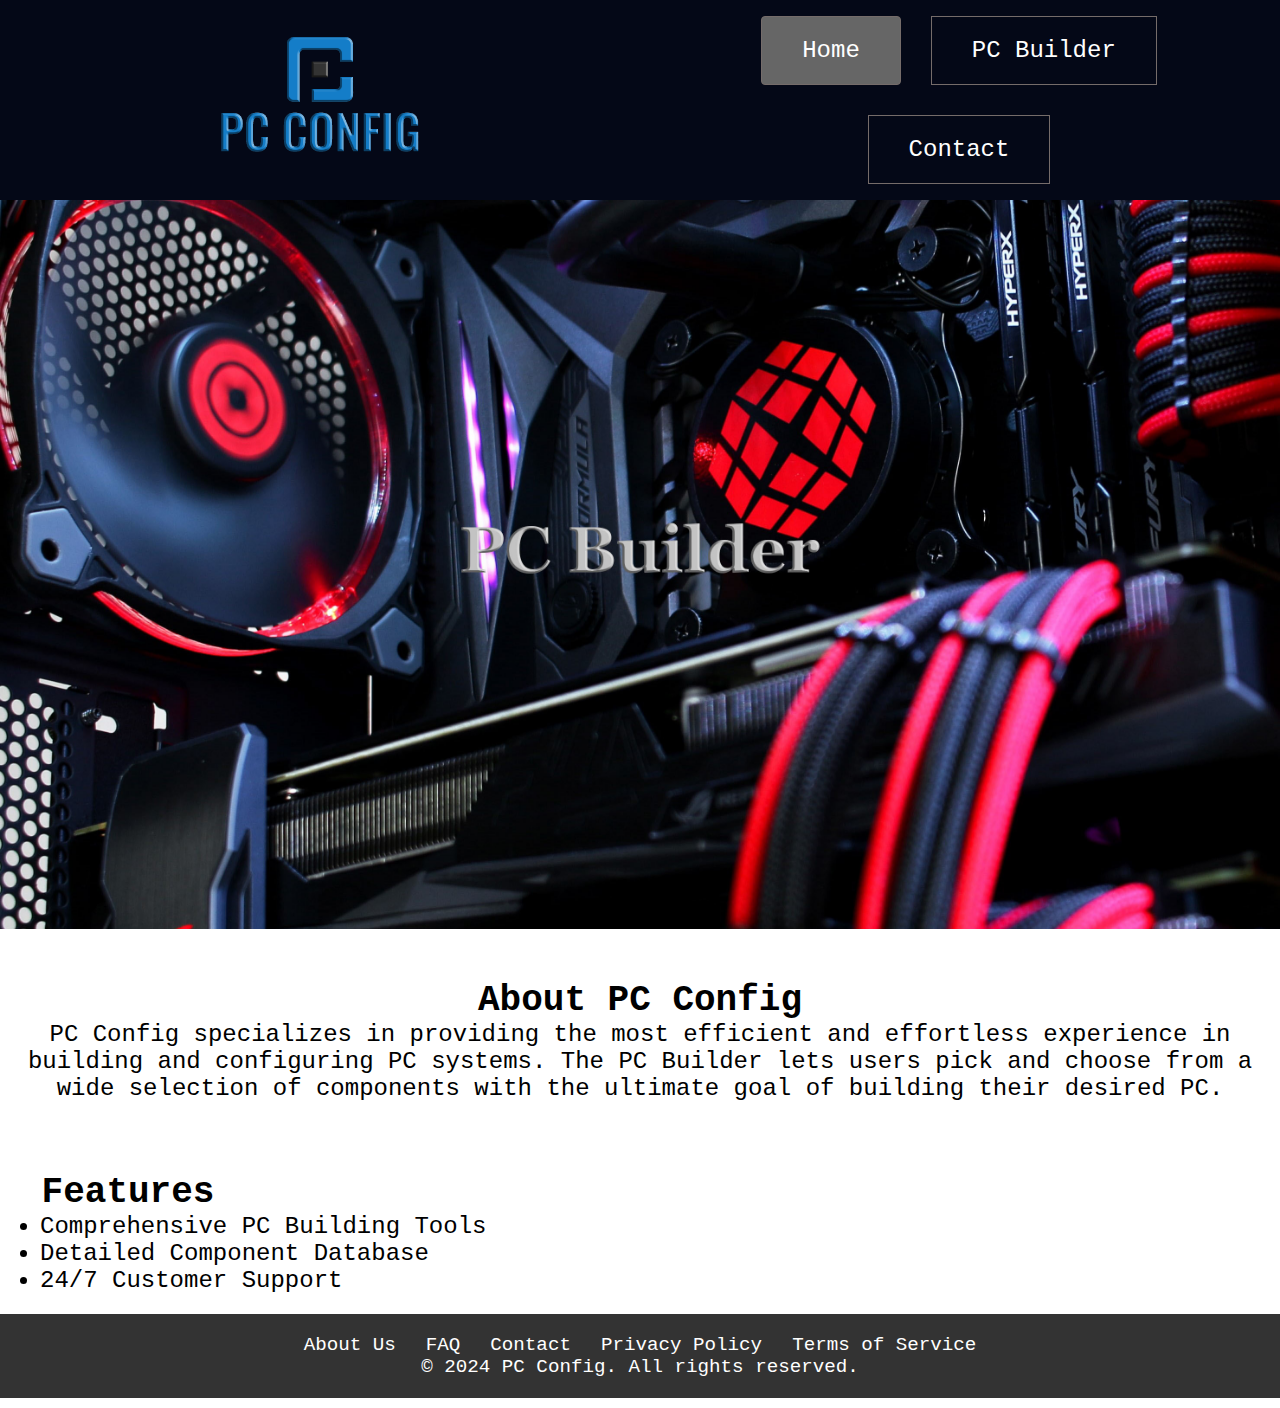
<file: index.html>
<!DOCTYPE html>
<html lang="en">
<head>
    <meta charset="UTF-8">
    <meta name="viewport" content="width=device-width, initial-scale=1.0">
    <title>PC Configurator</title>
    <link rel="stylesheet" href="styles.css">
    <link rel="icon" type="image/x-icon" href="favicon.png">
</head>
<body>
    <header class="clearfix">
        <div class="logo">
            <img src="pcc.png" alt="PCC Logo" width="250" height="170">
        </div>
        <nav>
            <ul class="nav-links">
                <li><a href="index.html">Home</a></li>
                <li><a href="builder.html">PC Builder</a></li>
                <li><a href="contact.html">Contact</a></li>
            </ul>
        </nav>
    </header>
    <main>
        <div class="img-container-fullscreen zoom">
            <a href="builder.html">
                <img src="builder.jpg" alt="PC Builder">
                <div class="overlay-text">PC Builder</div>
            </a>
        </div>
        <section class="about-pc-config">
            <h2><center>About PC Config</center></h2>
            <p><center>PC Config specializes in providing the most efficient and effortless experience in building and configuring PC systems. The PC Builder lets users pick and choose from a wide selection of components with the ultimate goal of building their desired PC.</center></p>
        </section>
        <section class="features">
            <h2>&nbsp;Features</h2>
            <ul>
                <li>Comprehensive PC Building Tools</li>
                <li>Detailed Component Database</li>
                <li>24/7 Customer Support</li>
            </ul>
        </section>
    </main>
    <footer>
        <ul class="footer-links">
            <li><a href="contact.html#about-us">About Us</a></li>
            <li><a href="contact.html#faq">FAQ</a></li>
            <li><a href="contact.html#contact-form">Contact</a></li>
            <li><a href="contact.html#privacy-policy">Privacy Policy</a></li>
            <li><a href="contact.html#terms-of-service">Terms of Service</a></li>
        </ul>
        <p>&copy; 2024 PC Config. All rights reserved.</p>
    </footer>
    <script src="scripts.js"></script>
</body>
</html>
</file>
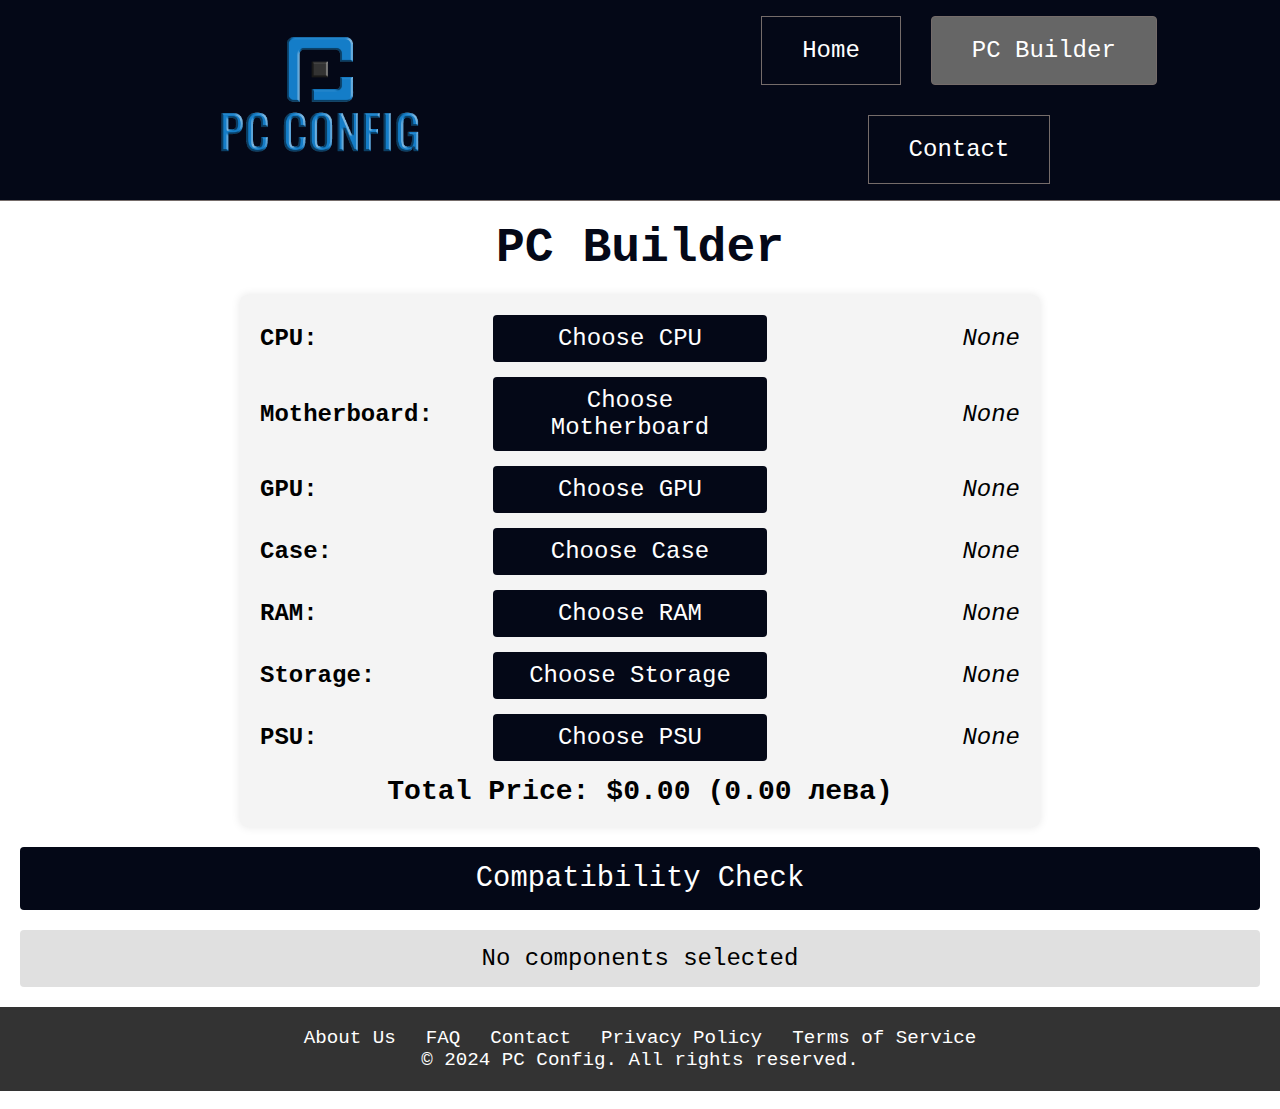
<file: builder.html>
<!DOCTYPE html>
<html lang="en">
<head>
    <meta charset="UTF-8">
    <meta name="viewport" content="width=device-width, initial-scale=1.0">
    <title>PC Builder</title>
    <link rel="stylesheet" href="styles.css">
    <link rel="icon" type="image/x-icon" href="favicon.png">
</head>
<body class="builder-page">
    <header class="clearfix">
        <div class="logo">
            <img src="pcc.png" alt="PCC Logo" width="250" height="170">
        </div>
        <nav>
            <ul class="nav-links">
                <li><a href="index.html">Home</a></li>
                <li><a href="builder.html" class="active">PC Builder</a></li>
                <li><a href="contact.html">Contact</a></li>
            </ul>
        </nav>
    </header>
    <main>
        <h1>PC Builder</h1>
        <div class="component-list">
            <div class="component">
                <label>CPU:</label>
                <button class="choose-button" onclick="window.location.href='select-cpu.html'">Choose CPU</button>
                <span id="selected-cpu">None</span>
            </div>
            <div class="component">
                <label>Motherboard:</label>
                <button class="choose-button" onclick="window.location.href='select-motherboard.html'">Choose Motherboard</button>
                <span id="selected-motherboard">None</span>
            </div>
            <div class="component">
                <label>GPU:</label>
                <button class="choose-button" onclick="window.location.href='select-gpu.html'">Choose GPU</button>
                <span id="selected-gpu">None</span>
            </div>
            <div class="component">
                <label>Case:</label>
                <button class="choose-button" onclick="window.location.href='select-case.html'">Choose Case</button>
                <span id="selected-case">None</span>
            </div>
            <div class="component">
                <label>RAM:</label>
                <button class="choose-button" onclick="window.location.href='select-ram.html'">Choose RAM</button>
                <span id="selected-ram">None</span>
            </div>
            <div class="component">
                <label>Storage:</label>
                <button class="choose-button" onclick="window.location.href='select-storage.html'">Choose Storage</button>
                <span id="selected-storage">None</span>
            </div>
            <div class="component">
                <label>PSU:</label>
                <button class="choose-button" onclick="window.location.href='select-psu.html'">Choose PSU</button>
                <span id="selected-psu">None</span>
            </div>
            <div class="total-price">
            <h3><center>Total Price: <span id="total-price">0.00</span></center></h3>
            </div>
        </div>
        <button type="button" class="compatibility-button">Compatibility Check</button>
        <div id="compatibility-results"></div>
    </main>
    <footer>
        <ul class="footer-links">
            <li><a href="contact.html#about-us">About Us</a></li>
            <li><a href="contact.html#faq">FAQ</a></li>
            <li><a href="contact.html#contact-form">Contact</a></li>
            <li><a href="contact.html#privacy-policy">Privacy Policy</a></li>
            <li><a href="contact.html#terms-of-service">Terms of Service</a></li>
        </ul>
        <p>&copy; 2024 PC Config. All rights reserved.</p>
    </footer>
    <script src="scripts.js"></script>
</body>
</html>
</file>
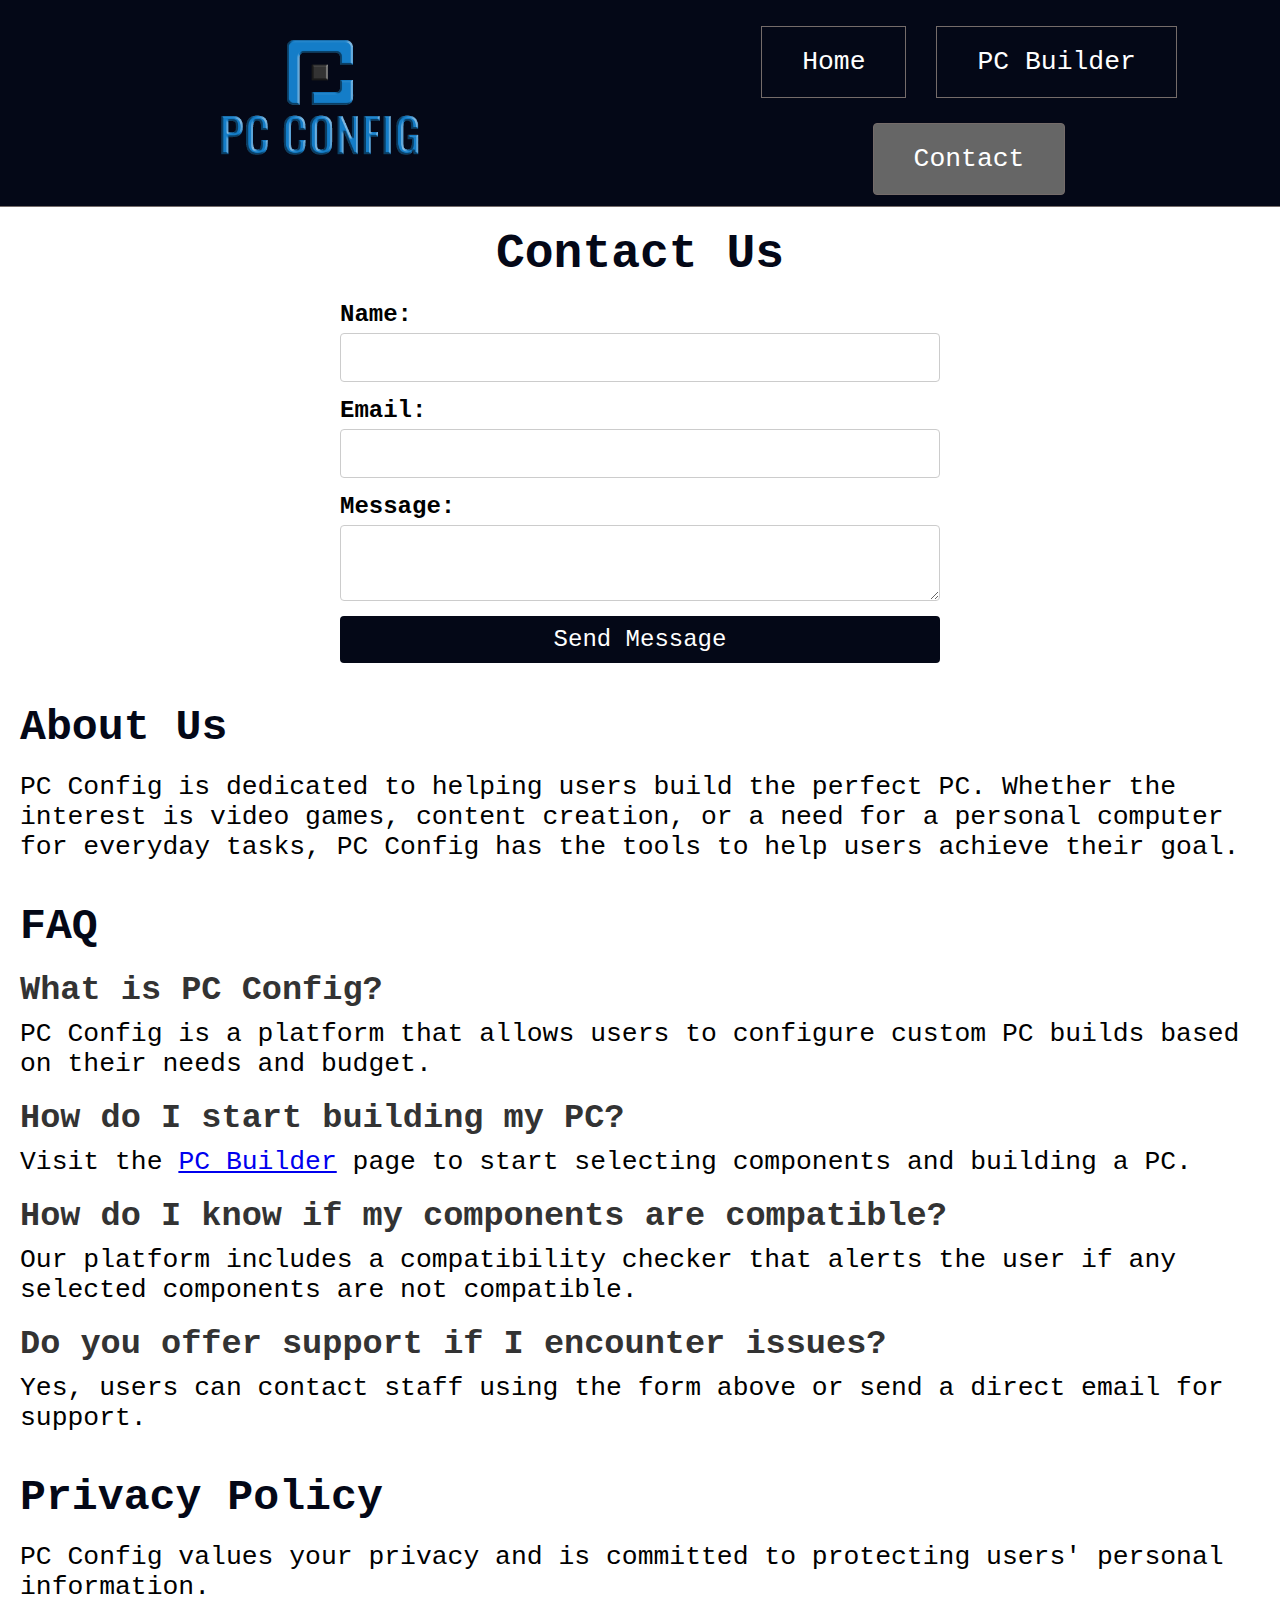
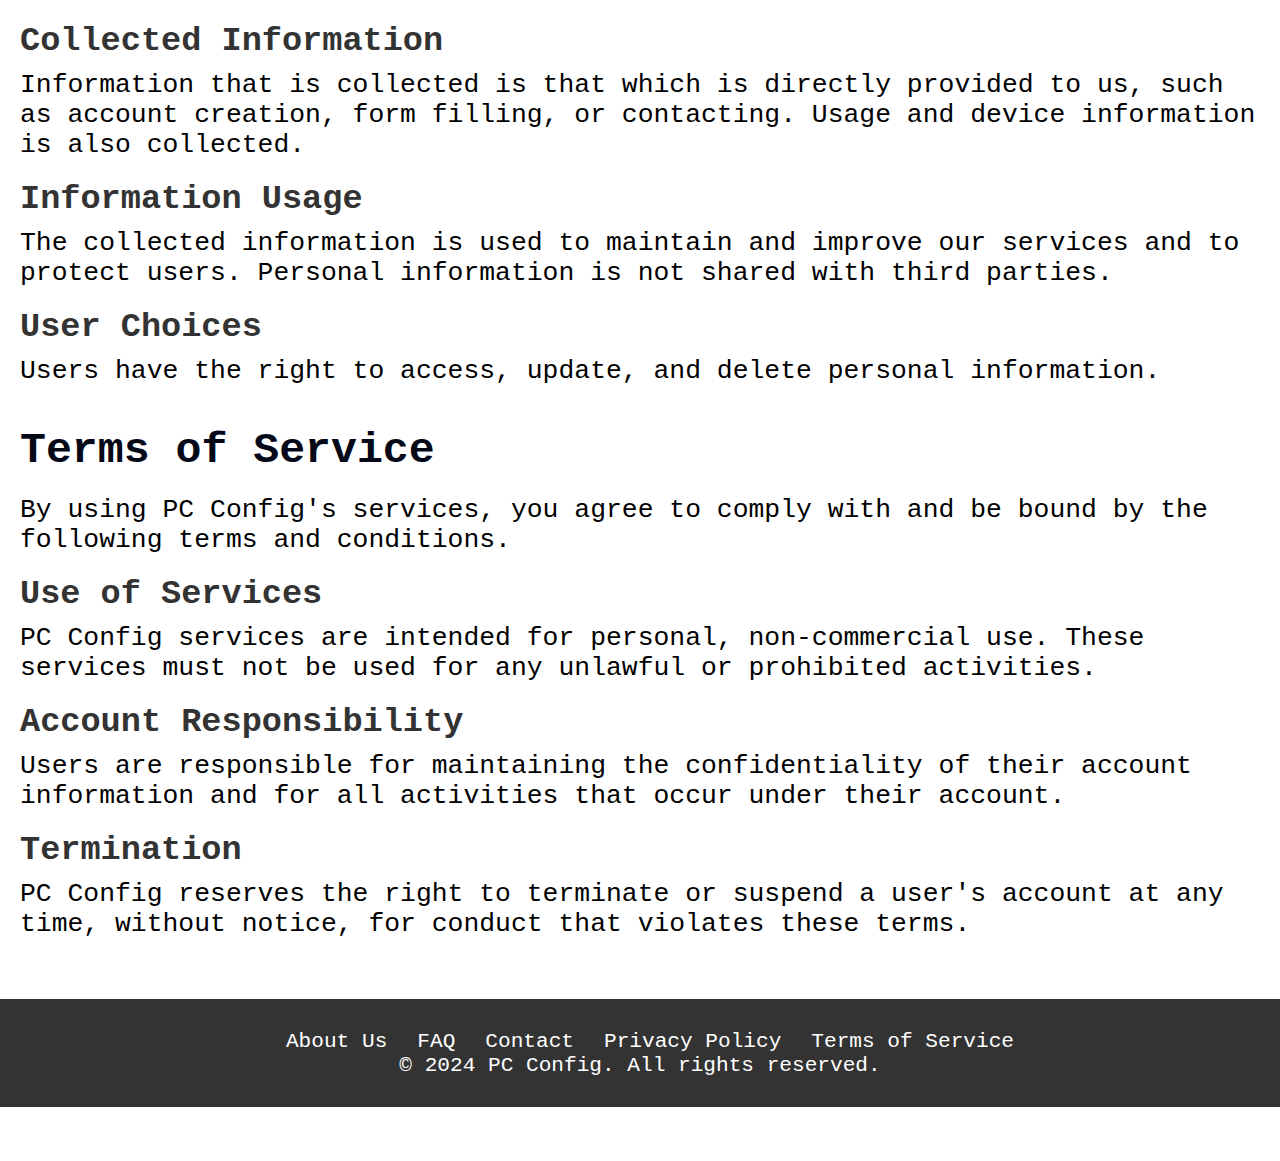
<file: contact.html>
<!DOCTYPE html>
<html lang="en">
<head>
    <meta charset="UTF-8">
    <meta name="viewport" content="width=device-width, initial-scale=1.0">
    <title>Contact Us</title>
    <link rel="stylesheet" href="styles.css">
    <link rel="icon" type="image/x-icon" href="favicon.png">
</head>
<body class="contact-page">
    <header class="clearfix">
        <div class="logo">
            <img src="pcc.png" alt="PCC Logo" width="250" height="170">
        </div>
        <nav>
            <ul class="nav-links">
                <li><a href="index.html">Home</a></li>
                <li><a href="builder.html">PC Builder</a></li>
                <li><a href="contact.html" class="active">Contact</a></li>
            </ul>
        </nav>
    </header>
    <main>
        <h1>Contact Us</h1>
        <section id="contact-form">
            <form action="#" method="post">
                <label for="name">Name:</label>
                <input type="text" id="name" name="name" required>
                <label for="email">Email:</label>
                <input type="email" id="email" name="email" required>
                <label for="message">Message:</label>
                <textarea id="message" name="message" required></textarea>
                <button type="submit">Send Message</button>
            </form>
        </section>
        <section id="about-us">
            <h2>About Us</h2>
            <p>PC Config is dedicated to helping users build the perfect PC. Whether the interest is video games, content creation, or a need for a personal computer for everyday tasks, PC Config has the tools to help users achieve their goal.</p>
        </section>
        <section id="faq">
            <h2>FAQ</h2>
            <h3>What is PC Config?</h3>
            <p>PC Config is a platform that allows users to configure custom PC builds based on their needs and budget.</p>
            <h3>How do I start building my PC?</h3>
            <p>Visit the <a href="builder.html">PC Builder</a> page to start selecting components and building a PC.</p>
            <h3>How do I know if my components are compatible?</h3>
            <p>Our platform includes a compatibility checker that alerts the user if any selected components are not compatible.</p>
            <h3>Do you offer support if I encounter issues?</h3>
            <p>Yes, users can contact staff using the form above or send a direct email for support.</p>
        </section>
        <section id="privacy-policy">
            <h2>Privacy Policy</h2>
            <p>PC Config values your privacy and is committed to protecting users' personal information.</p>
            <h3>Collected Information</h3>
            <p>Information that is collected is that which is directly provided to us, such as account creation, form filling, or contacting. Usage and device information is also collected.</p>
            <h3>Information Usage</h3>
            <p>The collected information is used to maintain and improve our services and to protect users. Personal information is not shared with third parties.</p>
            <h3>User Choices</h3>
            <p>Users have the right to access, update, and delete personal information.</p>
        </section>
        <section id="terms-of-service">
            <h2>Terms of Service</h2>
            <p>By using PC Config's services, you agree to comply with and be bound by the following terms and conditions.</p>
            <h3>Use of Services</h3>
            <p>PC Config services are intended for personal, non-commercial use. These services must not be used for any unlawful or prohibited activities.</p>
            <h3>Account Responsibility</h3>
            <p>Users are responsible for maintaining the confidentiality of their account information and for all activities that occur under their account.</p>
            <h3>Termination</h3>
            <p>PC Config reserves the right to terminate or suspend a user's account at any time, without notice, for conduct that violates these terms.</p>
        </section>
    </main>
    <footer>
        <ul class="footer-links">
            <li><a href="contact.html#about-us">About Us</a></li>
            <li><a href="contact.html#faq">FAQ</a></li>
            <li><a href="contact.html#contact-form">Contact</a></li>
            <li><a href="contact.html#privacy-policy">Privacy Policy</a></li>
            <li><a href="contact.html#terms-of-service">Terms of Service</a></li>
        </ul>
        <p>&copy; 2024 PC Config. All rights reserved.</p>
    </footer>
</body>
</html>
</file>
<file: styles.css>
* {
    box-sizing: border-box;
    margin: 0;
    padding: 0;
    font-family: Andale Mono, monospace;
}

body {
    background-color: #ffffff;
    color: #000000;
    overflow-x: hidden;
    font-size: 1.5em;
    min-height: 100vh;
    display: flex;
    flex-direction: column;
}

header {
    background-color: #040817;
    color: white;
    padding: 1px 2px;
    display: flex;
    align-items: center;
    justify-content: space-between;
    border-bottom: 1px solid #756c6a;
    margin-bottom: 0;
}

header .logo {
    flex: 1;
    text-align: center;
}

nav {
    flex: 1;
    text-align: center;
}

.nav-links {
    list-style: none;
    padding: 0;
    margin: 0;
    display: flex;
    justify-content: center;
    flex-wrap: wrap;
}

.nav-links li {
    margin: 15px;
}

.nav-links a {
    color: white;
    text-decoration: none;
    font-size: 1em;
    padding: 20px 40px;
    transition: background-color 0.3s ease;
    border: 1px solid #756c6a;
    display: block;
}

.nav-links a:hover {
    background-color: #444;
    border-radius: 4px;
}

.nav-links .active {
    background-color: #666;
    border-radius: 4px;
}

@media (max-width: 768px) {
    .nav-links {
        flex-direction: column;
        align-items: center;
    }

    .nav-links li {
        margin: 5px 0;
    }

    .nav-links a {
        width: 100%;
    }
}

main {
    padding: 0;
    margin-top: 0;
}

.img-container-fullscreen {
    position: relative;
    width: 100%;
    height: calc(100vh - 171px);
    overflow: hidden;
    margin: 0 auto;
    top: -1px;
}

.img-container-fullscreen img {
    width: 100%;
    height: 100%;
    object-fit: cover;
    position: relative;
    z-index: 1;
}

.clearfix::after {
    content: "";
    clear: both;
    display: table;
}

.zoom {
    padding: 0px;
    transition: transform .2s;
    margin: 0 auto;
}

.zoom:hover {
    transform: scale(1.03);
    z-index: 10;
}

footer {
    background-color: #333;
    color: white;
    text-align: center;
    padding: 20px;
    position: relative;
    bottom: 0;
    width: 100%;
    font-size: 0.8em;
}

footer .footer-links {
    list-style: none;
    padding: 0;
    margin: 0;
    display: flex;
    justify-content: center;
}

footer .footer-links li {
    margin: 0 15px;
}

footer .footer-links a {
    color: white;
    text-decoration: none;
    font-size: 1em;
    transition: color 0.3s ease;
}

footer .footer-links a:hover {
    color: #ddd;
}

.builder-page main {
    padding: 20px;
    flex: 1;
}

.builder-page h1 {
    text-align: center;
    margin-bottom: 20px;
    font-size: 2em;
    color: #040817;
}

.builder-page .component-list {
    max-width: 800px;
    margin: 0 auto;
    background-color: #f4f4f4;
    padding: 20px;
    border-radius: 8px;
    box-shadow: 0 0 10px rgba(0, 0, 0, 0.1);
}

.builder-page .component {
    display: flex;
    justify-content: space-between;
    align-items: center;
    margin-bottom: 15px;
}

.builder-page .component label {
    font-weight: bold;
    flex: 1;
}

.builder-page .choose-button {
    background-color: #040817;
    color: white;
    padding: 10px 20px;
    border: none;
    border-radius: 4px;
    cursor: pointer;
    font-size: 1em;
    transition: background-color 0.3s ease;
    margin-right: 20px;
    flex: 1;
    text-align: center;
}

.builder-page .choose-button:hover {
    background-color: #333;
}

.builder-page .component span {
    font-style: italic;
    flex: 1;
    text-align: right;
}

.builder-page .compatibility-button {
    display: block;
    width: 100%;
    background-color: #040817;
    color: white;
    padding: 15px;
    border: none;
    border-radius: 4px;
    cursor: pointer;
    font-size: 1.2em;
    margin-top: 20px;
}

.builder-page #compatibility-results {
    margin-top: 20px;
    padding: 15px;
    background-color: #e0e0e0;
    border-radius: 4px;
    text-align: center;
}

.select-page main {
    display: flex;
    padding: 20px;
    flex-wrap: wrap;
}

.select-page h1 {
    text-align: center;
    margin-bottom: 20px;
    font-size: 2em;
    color: #040817;
    width: 100%;
    display: block;
}

.filter-container {
    flex: 1;
    padding: 20px;
    background-color: #f4f4f4;
    border-radius: 8px;
    box-shadow: 0 0 10px rgba(0, 0, 0, 0.1);
    margin-right: 20px;
    margin-left: 40px;
    max-width: 500px;
    margin-top: 20px;
    text-align: center;
}

.filter-container h2 {
    margin-bottom: 15px;
    font-size: 1.5em;
    color: #040817;
}

.filter-container label,
.filter-container input,
.filter-container select {
    display: block;
    margin-bottom: 10px;
    width: 100%;
    font-size: 1em;
    padding: 5px;
}

.filter-container input[type="range"] {
    width: 100%;
}

.filter-container button {
    background-color: #040817;
    color: white;
    padding: 10px 20px;
    border: none;
    border-radius: 4px;
    cursor: pointer;
    font-size: 1em;
    transition: background-color 0.3s ease;
    width: 100%;
    margin-top: 15px;
}

.filter-container button:hover {
    background-color: #333;
}

.component-list-container {
    flex: 3;
    padding: 20px;
}

.component-list {
    list-style: none;
    padding: 0;
}

.component-list li {
    padding: 15px;
    margin-bottom: 15px;
    background-color: #f4f4f4;
    border: 1px solid #ccc;
    border-radius: 8px;
    cursor: pointer;
    transition: background-color 0.3s ease, transform 0.3s ease;
    box-shadow: 0 0 10px rgba(0, 0, 0, 0.1);
    display: flex;
    justify-content: space-between;
    align-items: center;
}

.component-list li:hover {
    background-color: #e0e0e0;
    transform: scale(1.02);
}

.component-details {
    display: flex;
    flex-direction: column;
}

.component-details span {
    margin: 2px 0;
}

.contact-page main {
    padding: 20px;
    flex: 1;
}

.contact-page h1 {
    text-align: center;
    margin-bottom: 20px;
    font-size: 2em;
    color: #040817;
}

.contact-page section {
    margin-bottom: 40px;
}

.contact-page h2 {
    margin-bottom: 20px;
    font-size: 1.8em;
    color: #040817;
}

.contact-page h3 {
    margin-top: 20px;
    margin-bottom: 10px;
    font-size: 1.4em;
    color: #333;
}

.contact-page p {
    margin-bottom: 10px;
    font-size: 1.1em;
}

.contact-page ul {
    padding-left: 20px;
    margin-top: 10px;
}

.contact-page li {
    margin-bottom: 10px;
    font-size: 1.1em;
}

.contact-page form {
    max-width: 600px;
    margin: 0 auto;
    display: flex;
    flex-direction: column;
}

.contact-page label {
    margin-bottom: 5px;
    font-weight: bold;
}

.contact-page input,
.contact-page textarea {
    margin-bottom: 15px;
    padding: 10px;
    font-size: 1em;
    border: 1px solid #ccc;
    border-radius: 4px;
    width: 100%;
}

.contact-page button {
    background-color: #040817;
    color: white;
    padding: 10px 20px;
    border: none;
    border-radius: 4px;
    cursor: pointer;
    font-size: 1em;
    transition: background-color 0.3s ease;
    width: 100%;
}

.contact-page button:hover {
    background-color: #333;
}



.about-pc-config {
    margin-top: 30px;
    padding: 20px;
}

.features {
    margin-top: 30px;
    padding: 20px;
}

.features ul {
    list-style-type: disc;
    padding-left: 20px;
}
</file>
